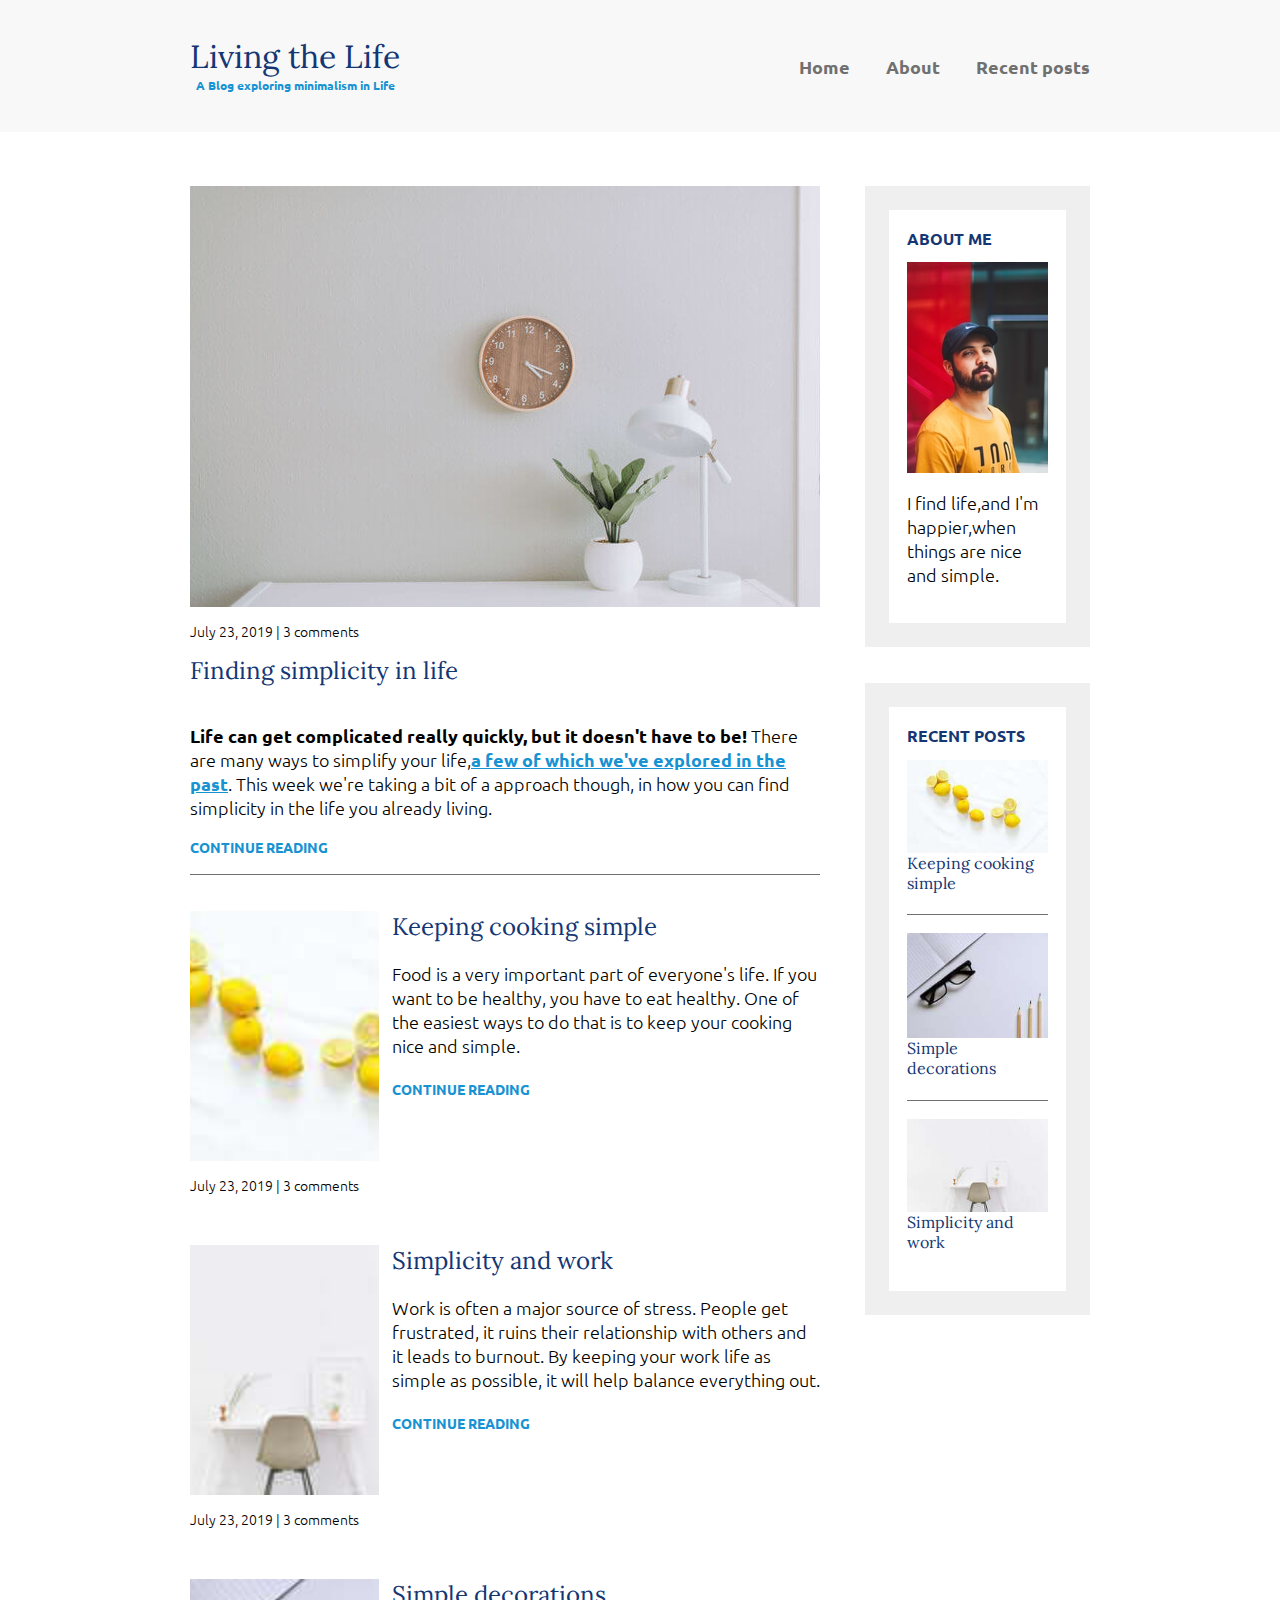
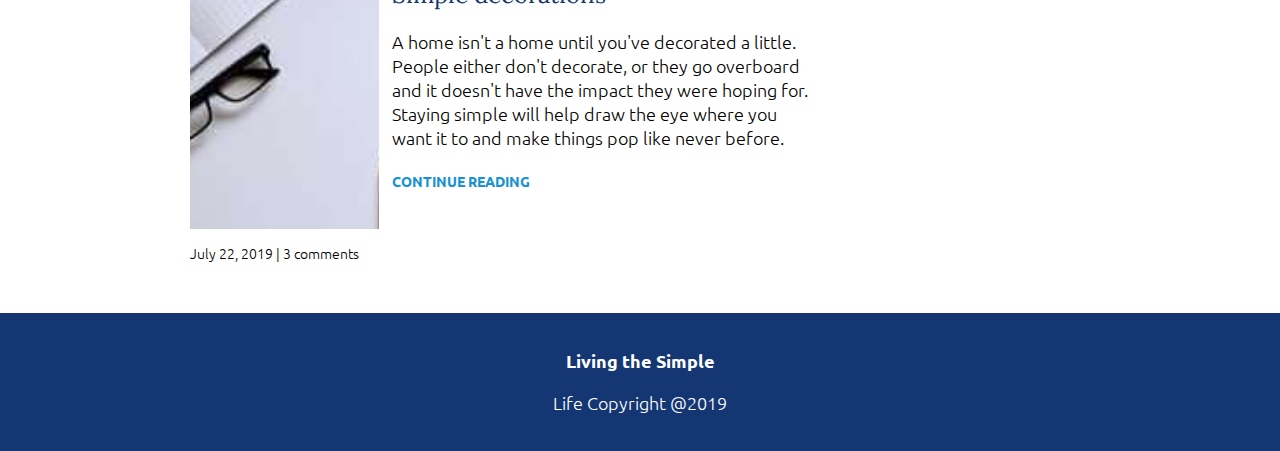
<file: index.html>
<!DOCTYPE html>
<html lang="en">
  <head>
    <meta charset="UTF-8" />
    <meta name="viewport" content="width=device-width, initial-scale=1.0" />
    <meta name="author" content="Shyam Bodke" />
    <meta name="description" content="A Blog exploring minimalism in Life" />
    <title>Living the Simple Life</title>
    <link
      href="https://fonts.googleapis.com/css2?family=Lora:wght@400;700&family=Ubuntu:wght@300;400;700&display=swap"
      rel="stylesheet"
    />
    <link rel="stylesheet" href="assets/css/style.min.css" />
  </head>
  <body>
    <header>
      <div class="container container-flex">
        <div class="site-title">
          <h1>Living the Life</h1>
          <p class="subtitle">A Blog exploring minimalism in Life</p>
        </div>
        <nav>
          <ul>
            <li><a href="index.html">Home</a></li>
            <li><a href="about.html">About</a></li>
            <li><a href="recent-posts.html">Recent posts</a></li>
          </ul>
        </nav>
      </div>
    </header>

    <div class="container container-flex">
      <main role="main">
        <article class="article-featured">
          <h2 class="article-title">Finding simplicity in life</h2>
          <img
            src="assets/img/article-featured.jpg"
            alt="Finding simplicity in life"
            class="article-image"
          />
          <p class="article-info">July 23, 2019 | 3 comments</p>
          <p class="article-body">
            <strong
              >Life can get complicated really quickly, but it doesn't have to
              be!</strong
            >
            There are many ways to simplify your life,<a href=""
              >a few of which we've explored in the past</a
            >. This week we're taking a bit of a approach though, in how you can
            find simplicity in the life you already living.
          </p>
          <a href="" class="article-read-more">CONTINUE READING</a>
        </article>
        <article class="article-recent">
          <div class="article-recent-main">
            <h2 class="article-title">Keeping cooking simple</h2>
            <p class="article-body">
              Food is a very important part of everyone's life. If you want to
              be healthy, you have to eat healthy. One of the easiest ways to do
              that is to keep your cooking nice and simple.
            </p>
            <a href="" class="article-read-more">CONTINUE READING</a>
          </div>
          <div class="article-recent-secondary">
            <img
              src="assets/img/article-recent-2.jpg"
              alt="Keeping cooking simple"
              class="article-image"
            />
            <p class="article-info">July 23, 2019 | 3 comments</p>
          </div>
        </article>
        <article class="article-recent">
          <div class="article-recent-main">
            <h2 class="article-title">Simplicity and work</h2>
            <p class="article-body">
              Work is often a major source of stress. People get frustrated, it
              ruins their relationship with others and it leads to burnout. By
              keeping your work life as simple as possible, it will help balance
              everything out.
            </p>
            <a href="" class="article-read-more">CONTINUE READING</a>
          </div>
          <div class="article-recent-secondary">
            <img
              src="assets/img/article-recent-1.jpg"
              alt="Simplicity and work"
              class="article-image"
            />
            <p class="article-info">July 23, 2019 | 3 comments</p>
          </div>
        </article>
        <article class="article-recent">
          <div class="article-recent-main">
            <h2 class="article-title">Simple decorations</h2>
            <p class="article-body">
              A home isn't a home until you've decorated a little. People either
              don't decorate, or they go overboard and it doesn't have the
              impact they were hoping for. Staying simple will help draw the eye
              where you want it to and make things pop like never before.
            </p>
            <a href="" class="article-read-more">CONTINUE READING</a>
          </div>
          <div class="article-recent-secondary">
            <img
              src="assets/img/article-recent-3.jpg"
              alt="Simple decorations"
              class="article-image"
            />
            <p class="article-info">July 22, 2019 | 3 comments</p>
          </div>
        </article>
      </main>

      <aside class="sidebar">
        <div class="sidebar-widget">
          <h2 class="widget-title">ABOUT ME</h2>
          <img src="assets/img/article-about-img.jpg" alt="widget-user-image" />
          <p class="widget-body">
            I find life,and I'm happier,when things are nice and simple.
          </p>
        </div>

        <div class="sidebar-widget">
          <h2 class="widget-title">RECENT POSTS</h2>
          <div class="widget-recent-post">
            <h4 class="widget-recent-post-title">Keeping cooking simple</h4>
            <img
              src="assets/img/article-recent-2.jpg"
              alt="Keeping cooking simple"
              class="widget-image"
            />
          </div>

          <div class="widget-recent-post">
            <h4 class="widget-recent-post-title">Simple decorations</h4>
            <img
              src="assets/img/article-recent-3.jpg"
              alt="Simple decorations"
              class="widget-image"
            />
          </div>

          <div class="widget-recent-post">
            <h4 class="widget-recent-post-title">Simplicity and work</h4>
            <img
              src="assets/img/article-recent-1.jpg"
              alt="Simplicity and work"
              class="widget-image"
            />
          </div>
        </div>
      </aside>
    </div>

    <footer>
      <p><strong>Living the Simple</strong></p>
      <p>Life Copyright @2019</p>
    </footer>
  </body>
</html>
</file>
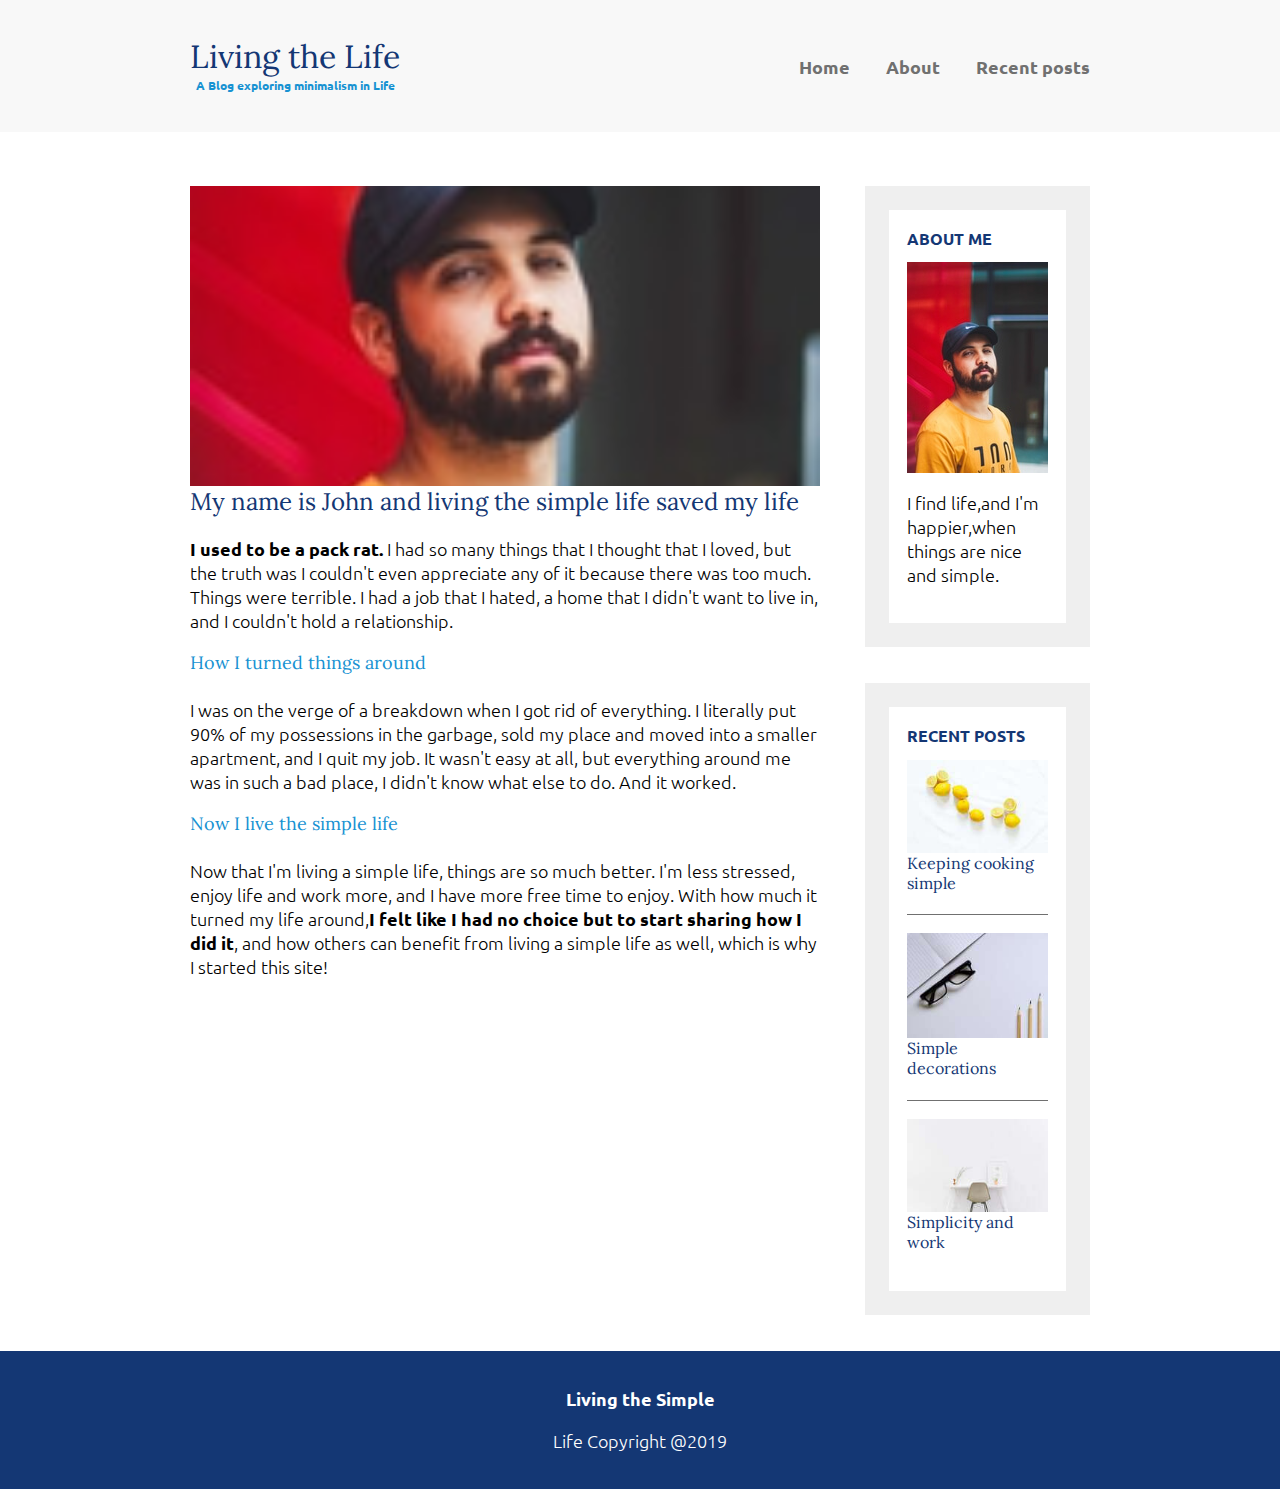
<file: about.html>
<!DOCTYPE html>
<html lang="en">
  <head>
    <meta charset="UTF-8" />
    <meta name="viewport" content="width=device-width, initial-scale=1.0" />
    <title>Living the Simple Life</title>
    <link
      href="https://fonts.googleapis.com/css2?family=Lora:wght@400;700&family=Ubuntu:wght@300;400;700&display=swap"
      rel="stylesheet"
    />
    <link rel="stylesheet" href="assets/css/style.min.css" />
  </head>
  <body>
    <header>
      <div class="container container-flex">
        <div class="site-title">
          <h1>Living the Life</h1>
          <p class="subtitle">A Blog exploring minimalism in Life</p>
        </div>
        <nav>
          <ul>
            <li><a href="index.html">Home</a></li>
            <li><a href="about.html">About</a></li>
            <li><a href="recent-posts.html">Recent posts</a></li>
          </ul>
        </nav>
      </div>
    </header>

    <div class="container container-flex">
      <main role="main">
        <img
          src="assets/img/article-about-img.jpg"
          alt="Keeping cooking simple"
          class="about-image"
        />
        <h2 class="article-title">
          My name is John and living the simple life saved my life
        </h2>

        <p class="article-body">
          <strong>I used to be a pack rat.</strong> I had so many things that I
          thought that I loved, but the truth was I couldn't even appreciate any
          of it because there was too much. Things were terrible. I had a job
          that I hated, a home that I didn't want to live in, and I couldn't
          hold a relationship.
        </p>
        <h4 class="about-h4">How I turned things around</h4>
        <p class="article-body">
          I was on the verge of a breakdown when I got rid of everything. I
          literally put 90% of my possessions in the garbage, sold my place and
          moved into a smaller apartment, and I quit my job. It wasn't easy at
          all, but everything around me was in such a bad place, I didn't know
          what else to do. And it worked.
        </p>
        <h4 class="about-h4">Now I live the simple life</h4>
        <p class="article-body">
          Now that I'm living a simple life, things are so much better. I'm less
          stressed, enjoy life and work more, and I have more free time to
          enjoy. With how much it turned my life around,<strong
            >I felt like I had no choice but to start sharing how I did
            it</strong
          >, and how others can benefit from living a simple life as well, which
          is why I started this site!
        </p>
      </main>

      <aside class="sidebar">
        <div class="sidebar-widget">
          <h2 class="widget-title">ABOUT ME</h2>
          <img src="assets/img/article-about-img.jpg" alt="widget-user-image" />
          <p class="widget-body">
            I find life,and I'm happier,when things are nice and simple.
          </p>
        </div>

        <div class="sidebar-widget">
          <h2 class="widget-title">RECENT POSTS</h2>
          <div class="widget-recent-post">
            <h4 class="widget-recent-post-title">Keeping cooking simple</h4>
            <img
              src="assets/img/article-recent-2.jpg"
              alt="Keeping cooking simple"
              class="widget-image"
            />
          </div>

          <div class="widget-recent-post">
            <h4 class="widget-recent-post-title">Simple decorations</h4>
            <img
              src="assets/img/article-recent-3.jpg"
              alt="Simple decorations"
              class="widget-image"
            />
          </div>

          <div class="widget-recent-post">
            <h4 class="widget-recent-post-title">Simplicity and work</h4>
            <img
              src="assets/img/article-recent-1.jpg"
              alt="Simplicity and work"
              class="widget-image"
            />
          </div>
        </div>
      </aside>
    </div>

    <footer>
      <p><strong>Living the Simple</strong></p>
      <p>Life Copyright @2019</p>
    </footer>
  </body>
</html>
</file>
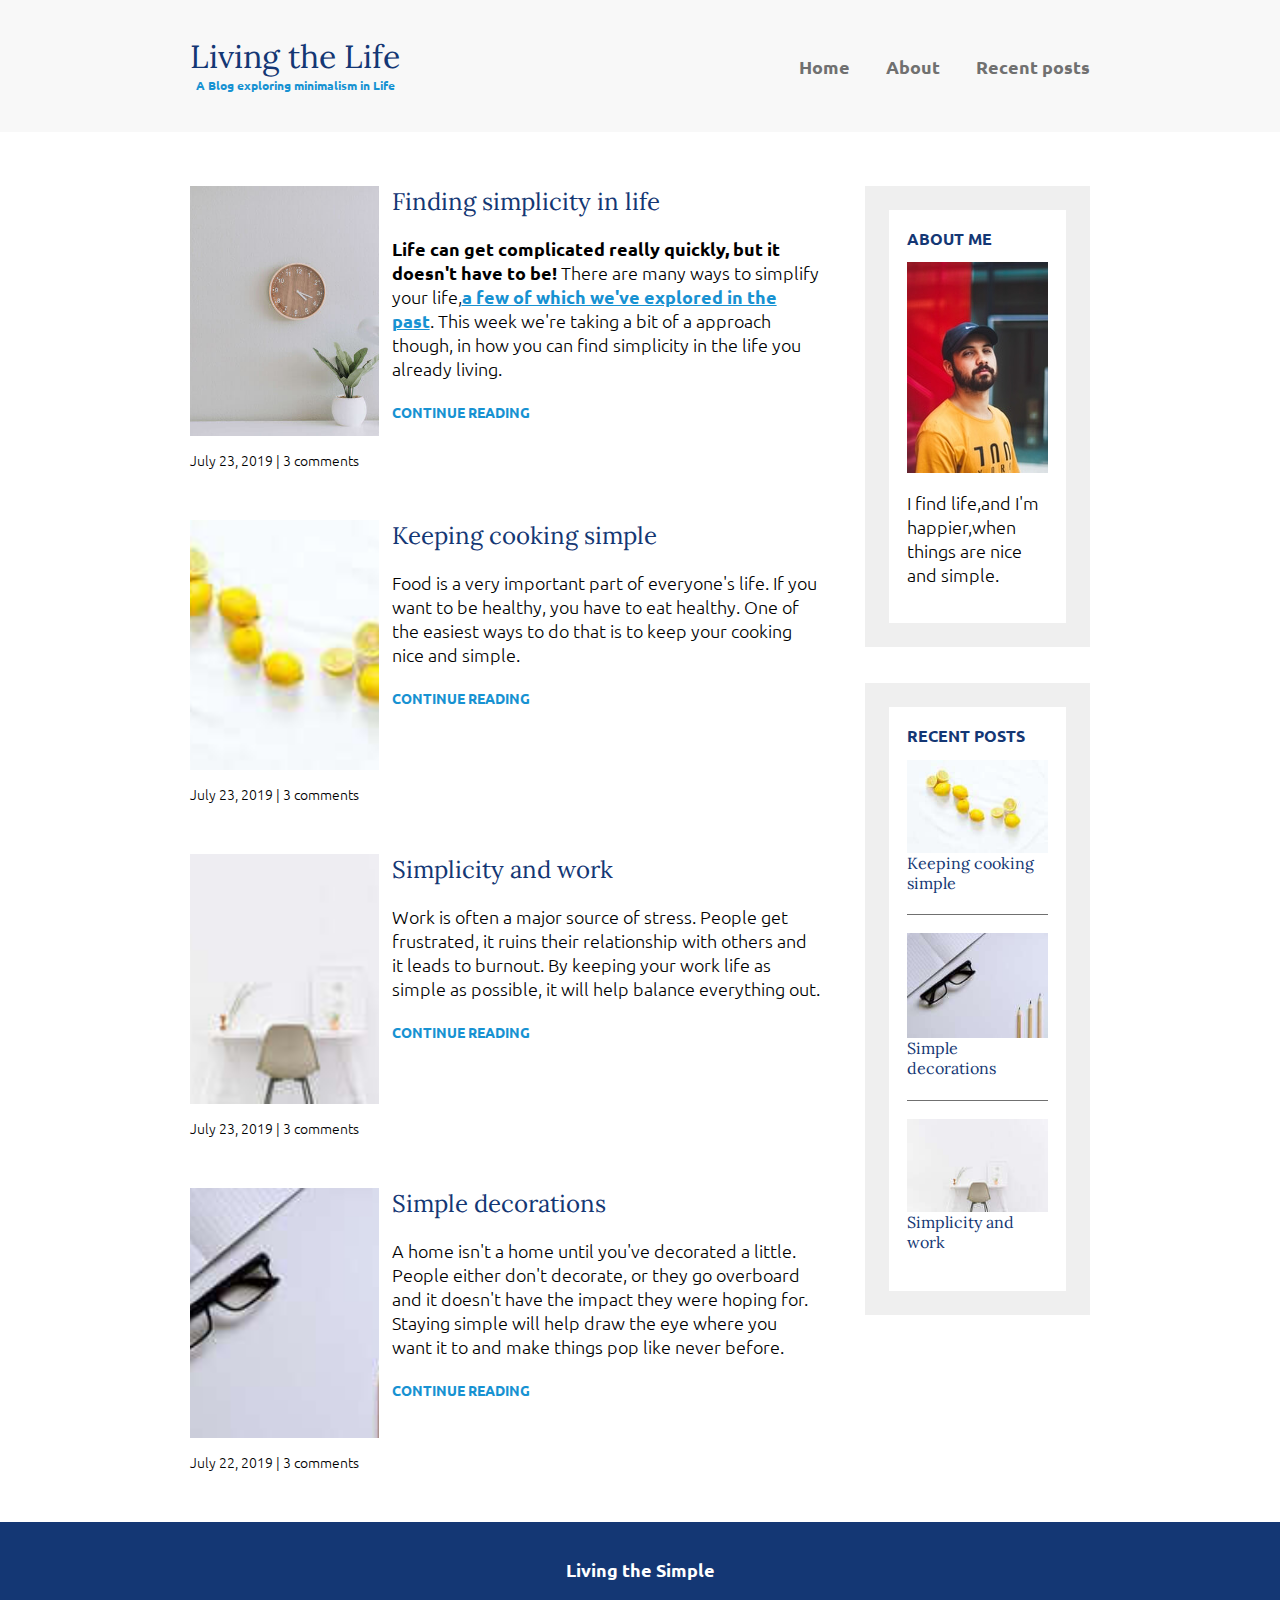
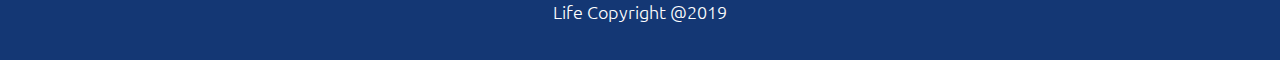
<file: recent-posts.html>
<!DOCTYPE html>
<html lang="en">
  <head>
    <meta charset="UTF-8" />
    <meta name="viewport" content="width=device-width, initial-scale=1.0" />
    <title>Living the Simple Life</title>
    <link
      href="https://fonts.googleapis.com/css2?family=Lora:wght@400;700&family=Ubuntu:wght@300;400;700&display=swap"
      rel="stylesheet"
    />
    <link rel="stylesheet" href="assets/css/style.min.css" />
  </head>
  <body>
    <header>
      <div class="container container-flex">
        <div class="site-title">
          <h1>Living the Life</h1>
          <p class="subtitle">A Blog exploring minimalism in Life</p>
        </div>
        <nav>
          <ul>
            <li><a href="index.html">Home</a></li>
            <li><a href="about.html">About</a></li>
            <li><a href="recent-posts.html">Recent posts</a></li>
          </ul>
        </nav>
      </div>
    </header>

    <div class="container container-flex">
      <main role="main">
        <article class="article-recent">
          <div class="article-recent-main">
            <h2 class="article-title">Finding simplicity in life</h2>
            <p class="article-body">
              <strong
                >Life can get complicated really quickly, but it doesn't have to
                be!</strong
              >
              There are many ways to simplify your life,<a href=""
                >a few of which we've explored in the past</a
              >. This week we're taking a bit of a approach though, in how you
              can find simplicity in the life you already living.
            </p>
            <a href="" class="article-read-more">CONTINUE READING</a>
          </div>
          <div class="article-recent-secondary">
            <img
              src="assets/img/article-featured.jpg"
              alt="Keeping cooking simple"
              class="article-image"
            />
            <p class="article-info">July 23, 2019 | 3 comments</p>
          </div>
        </article>

        <article class="article-recent">
          <div class="article-recent-main">
            <h2 class="article-title">Keeping cooking simple</h2>
            <p class="article-body">
              Food is a very important part of everyone's life. If you want to
              be healthy, you have to eat healthy. One of the easiest ways to do
              that is to keep your cooking nice and simple.
            </p>
            <a href="" class="article-read-more">CONTINUE READING</a>
          </div>
          <div class="article-recent-secondary">
            <img
              src="assets/img/article-recent-2.jpg"
              alt="Keeping cooking simple"
              class="article-image"
            />
            <p class="article-info">July 23, 2019 | 3 comments</p>
          </div>
        </article>
        <article class="article-recent">
          <div class="article-recent-main">
            <h2 class="article-title">Simplicity and work</h2>
            <p class="article-body">
              Work is often a major source of stress. People get frustrated, it
              ruins their relationship with others and it leads to burnout. By
              keeping your work life as simple as possible, it will help balance
              everything out.
            </p>
            <a href="" class="article-read-more">CONTINUE READING</a>
          </div>
          <div class="article-recent-secondary">
            <img
              src="assets/img/article-recent-1.jpg"
              alt="Simplicity and work"
              class="article-image"
            />
            <p class="article-info">July 23, 2019 | 3 comments</p>
          </div>
        </article>
        <article class="article-recent">
          <div class="article-recent-main">
            <h2 class="article-title">Simple decorations</h2>
            <p class="article-body">
              A home isn't a home until you've decorated a little. People either
              don't decorate, or they go overboard and it doesn't have the
              impact they were hoping for. Staying simple will help draw the eye
              where you want it to and make things pop like never before.
            </p>
            <a href="" class="article-read-more">CONTINUE READING</a>
          </div>
          <div class="article-recent-secondary">
            <img
              src="assets/img/article-recent-3.jpg"
              alt="Simple decorations"
              class="article-image"
            />
            <p class="article-info">July 22, 2019 | 3 comments</p>
          </div>
        </article>
      </main>

      <aside class="sidebar">
        <div class="sidebar-widget">
          <h2 class="widget-title">ABOUT ME</h2>
          <img src="assets/img/article-about-img.jpg" alt="widget-user-image" />
          <p class="widget-body">
            I find life,and I'm happier,when things are nice and simple.
          </p>
        </div>

        <div class="sidebar-widget">
          <h2 class="widget-title">RECENT POSTS</h2>
          <div class="widget-recent-post">
            <h4 class="widget-recent-post-title">Keeping cooking simple</h4>
            <img
              src="assets/img/article-recent-2.jpg"
              alt="Keeping cooking simple"
              class="widget-image"
            />
          </div>

          <div class="widget-recent-post">
            <h4 class="widget-recent-post-title">Simple decorations</h4>
            <img
              src="assets/img/article-recent-3.jpg"
              alt="Simple decorations"
              class="widget-image"
            />
          </div>

          <div class="widget-recent-post">
            <h4 class="widget-recent-post-title">Simplicity and work</h4>
            <img
              src="assets/img/article-recent-1.jpg"
              alt="Simplicity and work"
              class="widget-image"
            />
          </div>
        </div>
      </aside>
    </div>

    <footer>
      <p><strong>Living the Simple</strong></p>
      <p>Life Copyright @2019</p>
    </footer>
  </body>
</html>
</file>
<file: assets/css/style.min.css>
.subtitle,body,h1{margin:0}footer,header{text-align:center}body{font-family:Ubuntu,sans-serif;font-size:1.125rem;font-weight:300}img{max-width:100%;display:block}h1,h2,h4{font-family:Lora,serif;font-weight:400;color:#143774;margin-top:0}h1{font-size:2rem}a{color:#1792d2;font-weight:700}a:focus,a:hover{color:#143774}.article-read-more,.subtitle{color:#1792d2;font-weight:700}strong{font-weight:700}.subtitle{font-size:.75rem}.article-title{font-size:1.5rem}.article-info,.article-read-more{font-size:.875rem}.article-read-more{text-decoration:none}.article-read-more:focus,.article-read-more:hover{color:#143774;text-decoration:underline}.article-info{margin:2 em 0}.widget-recent-post-title,.widget-title{font-size:1rem}.widget-title{font-family:Ubuntu,sans-serif;font-weight:700}.article-featured{border-bottom:1px solid #707070;padding-bottom:1em;margin-bottom:2em}.article-recent{display:flex;flex-direction:column;margin-bottom:2em}.article-recent-main{order:2}.article-recent-secondary{order:1}@media (min-width:675px){.article-recent{flex-direction:row;justify-content:space-between}.article-recent-main{width:68%}.article-recent-secondary{width:30%}.article-featured{display:flex;flex-direction:column}.article-image{order:-2;width:100%;min-height:250px;object-fit:cover}.article-info{order:-1}}.container{max-width:900px;width:90%;margin:0 auto}.container-flex{display:flex;flex-direction:column;justify-content:space-between}header{background:#f8f8f8;padding:2em 0;margin-bottom:3em}footer{background:#143774;color:#fff;padding:1em 0}@media (min-width:675px){.container-flex{flex-direction:row}main{width:70%}aside{width:25%;min-width:200px;margin-left:1em}}nav ul{list-style:none;padding:0;display:flex;justify-content:center}nav li{margin-left:2em}nav a{text-decoration:none;color:#707070;font-weight:700;padding:.25em 0}nav a:focus,nav a:hover{color:#1792d2}.current-page{border-bottom:#707070 1px solid}.current-page:hover{color:#707070}@media (max-width:675px){nav ul{flex-direction:column}nav li{padding:.5em 0}}.sidebar-widget{border:24px solid #efefef;margin-bottom:2em;padding:1em}.widget-recent-post{display:flex;flex-direction:column;border-bottom:1px solid #707070;margin-bottom:1em}.widget-recent-post:last-child{border:0;margin:0}.widget-image{order:-1}.about-image{width:100%;max-height:300px;object-fit:cover}.about-h4{color:#1792d2}
</file>
